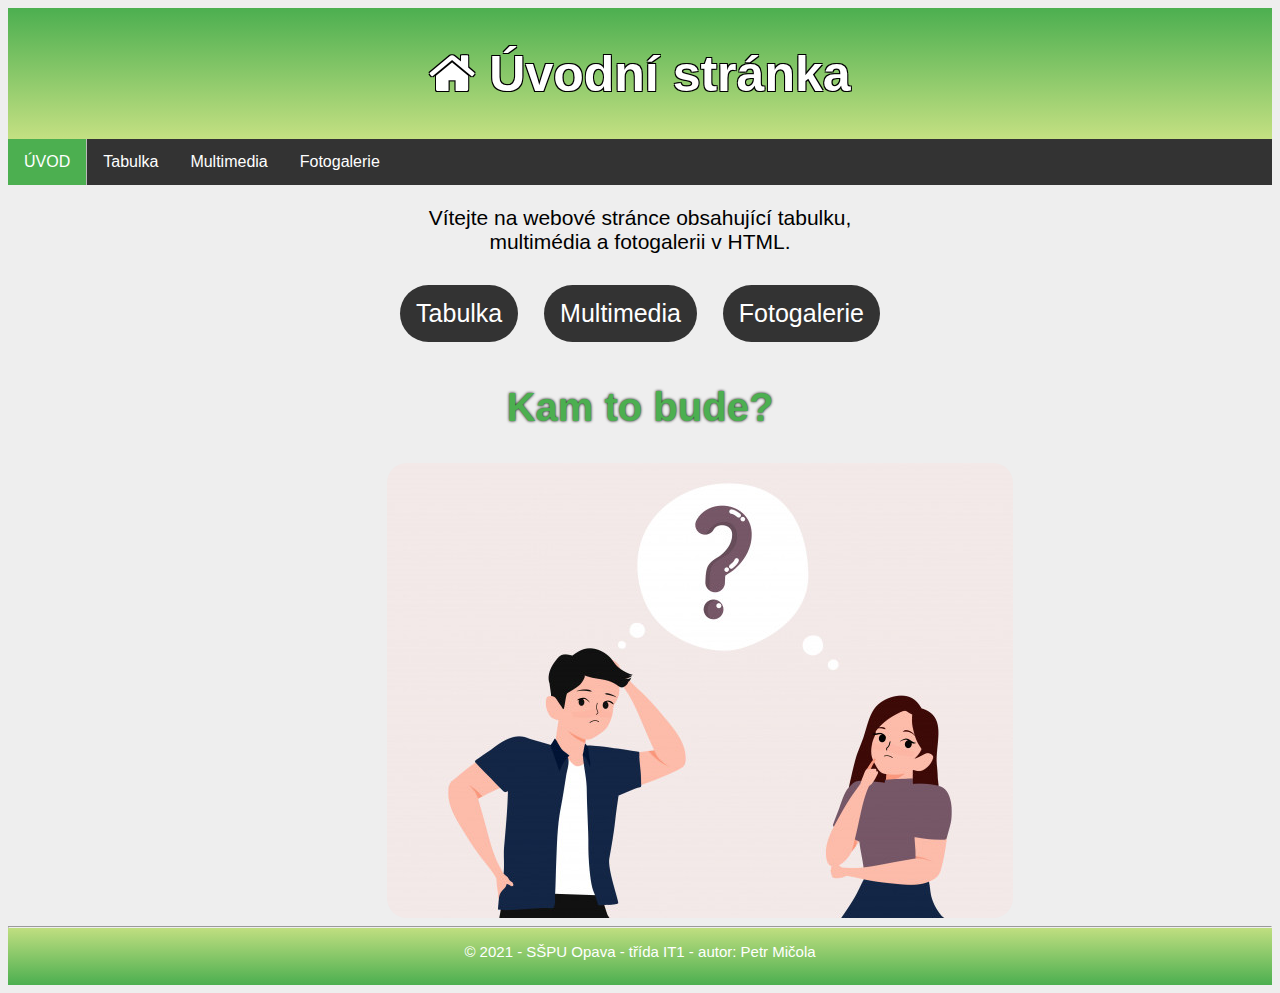
<file: index.html>
<!DOCTYPE html>
<html lang="cs">

<head>
    <meta charset="UTF-8">
    <meta http-equiv="X-UA-Compatible" content="IE=edge">
    <meta name="viewport" content="width=device-width, initial-scale=1.0">
    <title>Úvod</title>
    <link rel="stylesheet" href="https://cdnjs.cloudflare.com/ajax/libs/font-awesome/4.7.0/css/font-awesome.css"
        integrity="sha512-5A8nwdMOWrSz20fDsjczgUidUBR8liPYU+WymTZP1lmY9G6Oc7HlZv156XqnsgNUzTyMefFTcsFH/tnJE/+xBg=="
        crossorigin="anonymous" />
    <link rel="stylesheet" href="style.css">
    <link rel="icon" href="img/favicon.png">
</head>

<body>
    <header>
        <section>
            <h1><i class="fa fa-home" aria-hidden="true"></i> Úvodní stránka</h1>
        </section>
        <ul>
            <li><a class="active uvod" href="#">ÚVOD</a></li>
            <li><a href="tabulka/index.html">Tabulka</a></li>
            <li><a href="multimedia/index.html">Multimedia</a></li>
            <li><a href="fotogalerie/index.html">Fotogalerie</a></li>
        </ul>
    </header>
    <main>
        <p>Vítejte na webové stránce obsahující tabulku, multimédia a fotogalerii v HTML.</p>
        <div class="navbar2">
            <ul>
                <li><a href="tabulka/index.html">Tabulka</a></li>
            </ul>
        </div>
        <div class="navbar2">
            <ul>
                <li><a href="multimedia/index.html">Multimedia</a></li>
            </ul>
        </div>
        <div class="navbar2">
            <ul>
                <li><a href="fotogalerie/index.html">Fotogalerie</a></li>
            </ul>
        </div>
        <h2>Kam to bude?</h2>
        <img src="img/thinking.jpg" alt="?">
    </main>
    <footer>
        <hr>
        <p>&copy; 2021 - SŠPU Opava - třída IT1 - autor: Petr Mičola</p>
    </footer>
</body>

</html>
</file>
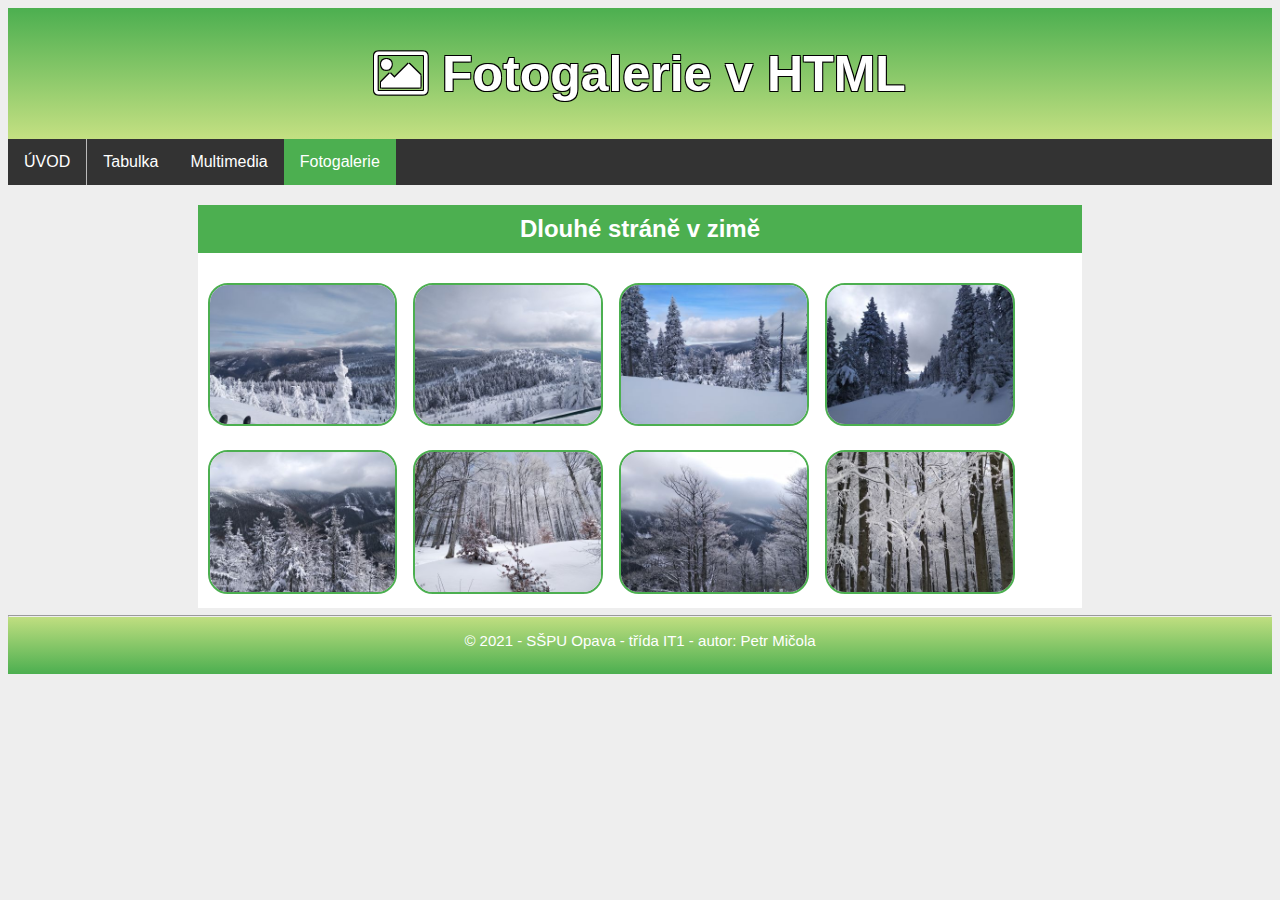
<file: fotogalerie/index.html>
<!DOCTYPE html>
<html lang="cs">

<head>
    <meta charset="UTF-8">
    <meta http-equiv="X-UA-Compatible" content="IE=edge">
    <meta name="viewport" content="width=device-width, initial-scale=1.0">
    <title>Fotogalerie v HTML</title>
    <link rel="stylesheet" href="https://cdnjs.cloudflare.com/ajax/libs/font-awesome/4.7.0/css/font-awesome.css" integrity="sha512-5A8nwdMOWrSz20fDsjczgUidUBR8liPYU+WymTZP1lmY9G6Oc7HlZv156XqnsgNUzTyMefFTcsFH/tnJE/+xBg==" crossorigin="anonymous" />
    <link href="dist/css/lightbox.min.css" rel="stylesheet">
    <link rel="stylesheet" href="style.css">
    <link rel="icon" href="img/favicon.png">
</head>

<body>
    <header>
        <section>
            <h1><i class="fa fa-picture-o" aria-hidden="true"></i> Fotogalerie v HTML</h1>
        </section>
        <ul>
            <li><a class="uvod" href="../index.html">ÚVOD</a></li>
            <li><a href="../tabulka/index.html">Tabulka</a></li>
            <li><a href="../multimedia/index.html">Multimedia</a></li>
            <li><a class="active" href="#">Fotogalerie</a></li>
        </ul>
    </header>

    <main>
        <h2>Dlouhé stráně v zimě</h2>
        <div class="gallery">
            <a data-lightbox="fotogalerie" href="img/fotogalerie-big/1.jpg">
                <img src="img/fotogalerie-small/1.jpg" alt="1">
            </a>
        </div>
        <div class="gallery">
            <a data-lightbox="fotogalerie" href="img/fotogalerie-big/2.jpg">
                <img src="img/fotogalerie-small/2.jpg" alt="2">
            </a>
        </div>
        <div class="gallery">
            <a data-lightbox="fotogalerie" href="img/fotogalerie-big/3.jpg">
                <img src="img/fotogalerie-small/3.jpg" alt="3">
            </a>
        </div>
        <div class="gallery">
            <a data-lightbox="fotogalerie" href="img/fotogalerie-big/4.jpg">
                <img src="img/fotogalerie-small/4.jpg" alt="4">
            </a>
        </div>
        <div class="gallery">
            <a data-lightbox="fotogalerie" href="img/fotogalerie-big/5.jpg">
                <img src="img/fotogalerie-small/5.jpg" alt="5">
            </a>
        </div>
        <div class="gallery">
            <a data-lightbox="fotogalerie" href="img/fotogalerie-big/6.jpg">
                <img src="img/fotogalerie-small/6.jpg" alt="6">
            </a>
        </div>
        <div class="gallery">
            <a data-lightbox="fotogalerie" href="img/fotogalerie-big/7.jpg">
                <img src="img/fotogalerie-small/7.jpg" alt="7">
            </a>
        </div>
        <div class="gallery">
            <a data-lightbox="fotogalerie" href="img/fotogalerie-big/8.jpg">
                <img src="img/fotogalerie-small/8.jpg" alt="8">
            </a>
        </div>
        <div class="clear"></div>
    </main>
    <footer>
        <hr>
        <p>&copy; 2021 - SŠPU Opava - třída IT1 - autor: Petr Mičola</p>
    </footer>
    <script src="dist/js/lightbox-plus-jquery.min.js"></script>
</body>

</html>
</file>
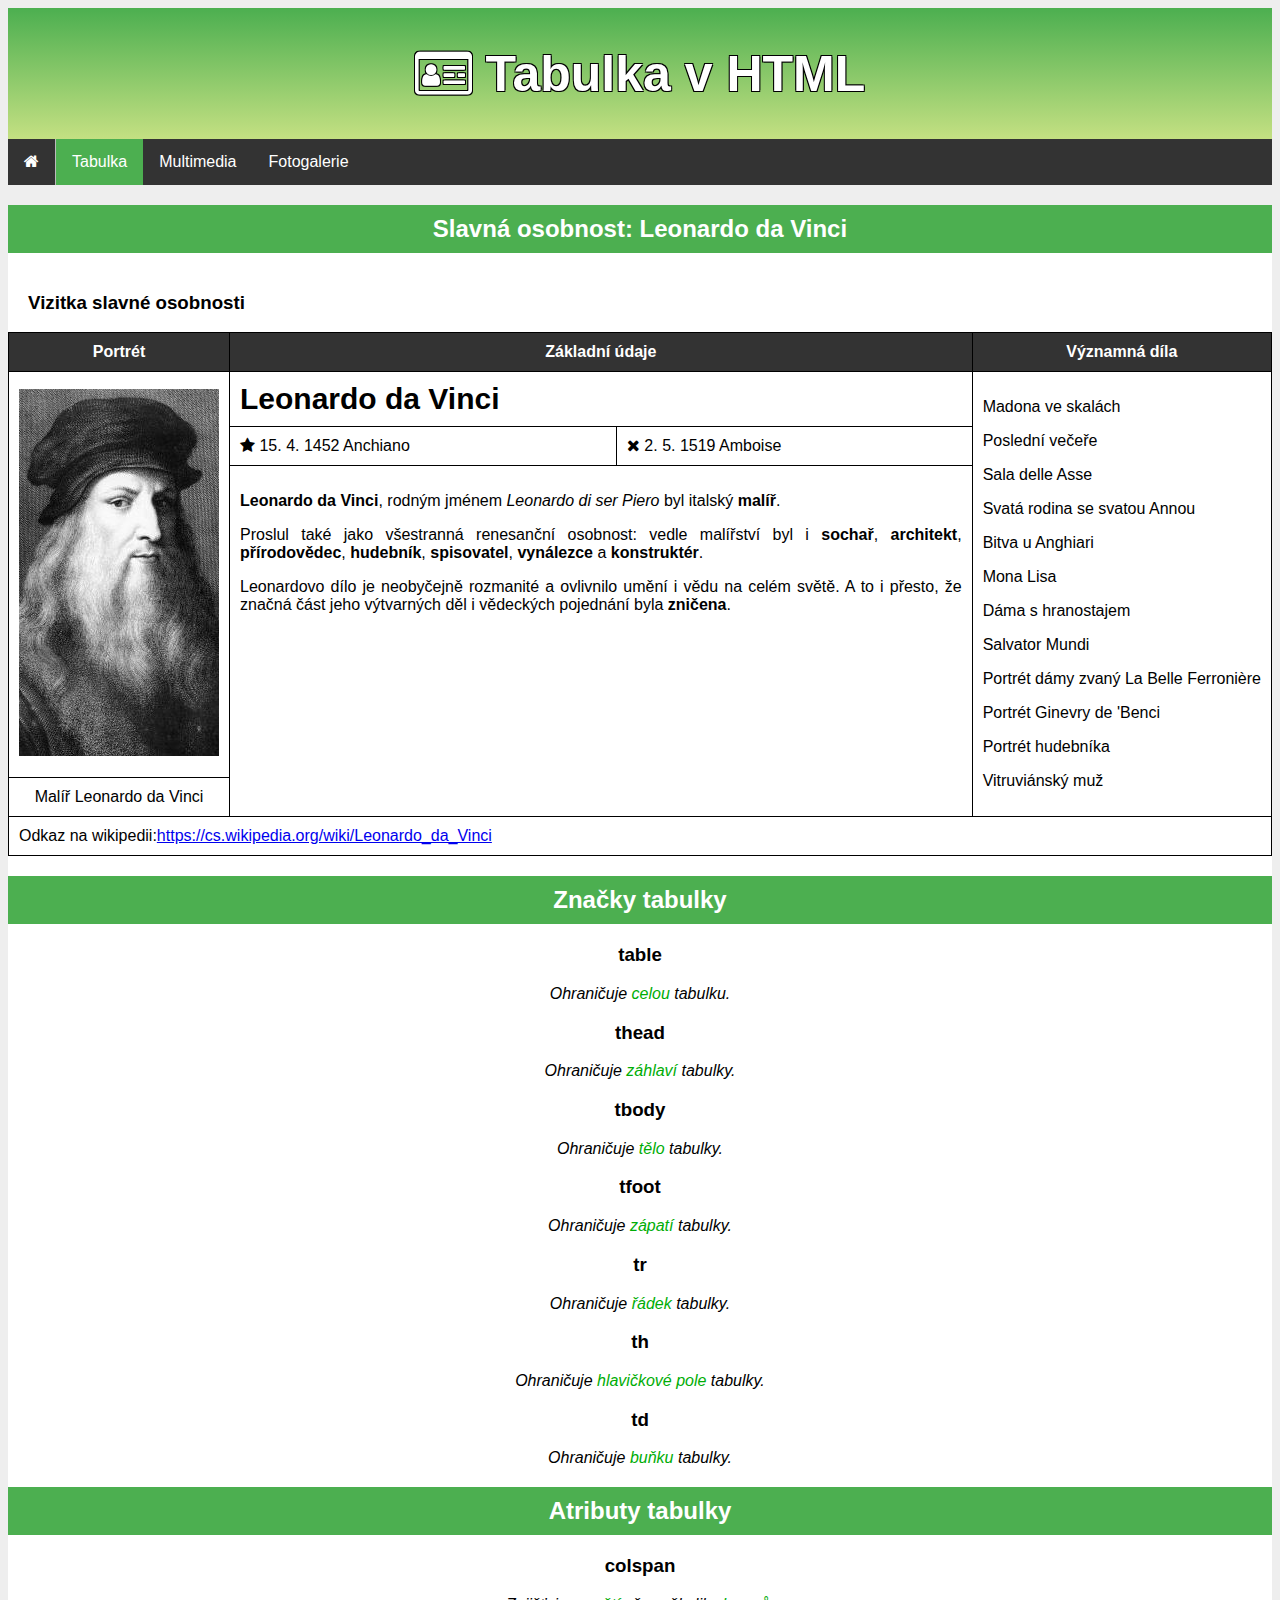
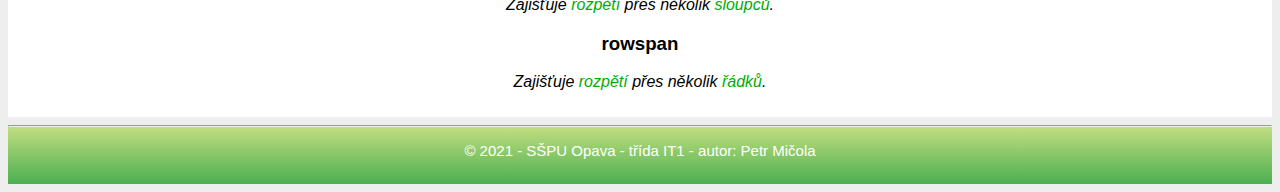
<file: tabulka/index.html>
<!DOCTYPE html>
<html lang="cs">

<head>
    <meta charset="UTF-8">
    <meta http-equiv="X-UA-Compatible" content="IE=edge">
    <meta name="viewport" content="width=device-width, initial-scale=1.0">
    <title>Tabulka v HTML</title>
    <link rel="stylesheet" href="https://cdnjs.cloudflare.com/ajax/libs/font-awesome/4.7.0/css/font-awesome.css" integrity="sha512-5A8nwdMOWrSz20fDsjczgUidUBR8liPYU+WymTZP1lmY9G6Oc7HlZv156XqnsgNUzTyMefFTcsFH/tnJE/+xBg==" crossorigin="anonymous" />
    <link rel="stylesheet" href="style.css">
    <link rel="icon" href="img/favicon.png">
</head>

<body>
    <header>
        <section>
            <h1><i class="fa fa-id-card-o" aria-hidden="true"></i> Tabulka v HTML</h1>
        </section>
        <ul>
            <li><a class="uvod" href="../index.html"><i class="fa fa-home" aria-hidden="true"></i></a></li>
            <li><a class="active" href="#">Tabulka</a></li>
            <li><a href="../multimedia/index.html">Multimedia</a></li>
            <li><a href="../fotogalerie/index.html">Fotogalerie</a></li>
        </ul>
    </header>

    <main>
        <h2>Slavná osobnost: Leonardo da Vinci</h2>
        <div class="tabulka">
        <table>
            <h3 class="vizitka">Vizitka slavné osobnosti</h3>
            <thead>
                <tr>
                    <th>Portrét</th>
                    <th colspan="2">Základní údaje</th>
                    <th>Významná díla</th>
                </tr>
            </thead>
            <tbody>
                <tr>
                    <td class="portret" rowspan="3"><img src="img/DaVinci.jpg" alt="Leonardo da Vinci"></td>
                    <td class="jmeno" colspan="2"><strong>Leonardo da Vinci</strong></td>
                    <td class="dila" rowspan="4">
                        <p>Madona ve skalách</p>
                        <p>Poslední večeře</p>
                        <p>Sala delle Asse</p>
                        <p>Svatá rodina se svatou Annou</p>
                        <p>Bitva u Anghiari</p>
                        <p>Mona Lisa</p>
                        <p>Dáma s hranostajem</p>
                        <p>Salvator Mundi</p>
                        <p>Portrét dámy zvaný La Belle Ferronière</p>
                        <p>Portrét Ginevry de 'Benci</p>
                        <p>Portrét hudebníka</p>
                        <p>Vitruviánský muž</p>
                    </td>
                </tr>
                <tr>
                    <td class="dila"><i class="fa fa-star" aria-hidden="true"></i> 15. 4. 1452 Anchiano</td>
                    <td class="dila"><i class="fa fa-times" aria-hidden="true"></i> 2. 5. 1519 Amboise</td>
                </tr>
                <tr>
                    <td class="zivot" rowspan="2" colspan="2">
                        <p>
                            <strong>Leonardo da Vinci</strong>, rodným jménem <em>Leonardo di ser Piero</em> byl italský
                            <strong>malíř</strong>.
                        </p>
                        <p>
                            Proslul také jako všestranná renesanční
                            osobnost: vedle malířství byl i <strong>sochař</strong>, <strong>architekt</strong>,
                            <strong>přírodovědec</strong>, <strong>hudebník</strong>, <strong>spisovatel</strong>,
                            <strong>vynálezce</strong>
                            a <strong>konstruktér</strong>.
                        </p>
                        <p>Leonardovo dílo je neobyčejně rozmanité a ovlivnilo umění i vědu na celém světě. A to i
                            přesto, že značná část jeho výtvarných děl i vědeckých pojednání byla
                            <strong>zničena</strong>.
                        </p>

                    </td>
                </tr>
                <tr>
                    <td class="center">Malíř Leonardo da Vinci</td>
                </tr>
            </tbody>
            <tfoot>
                <tr>
                    <td colspan="4">Odkaz na wikipedii:<a target="_blank"
                            href="https://cs.wikipedia.org/wiki/Leonardo_da_Vinci">https://cs.wikipedia.org/wiki/Leonardo_da_Vinci</a>
                    </td>
                </tr>
            </tfoot>
        </table>
    </div>
        <div class="posledni">
            <h2>Značky tabulky</h2>
            <h3>table</h3>
            <p><em>Ohraničuje <span style="color: #00ad06">celou</span> tabulku.</em></p>
            <h3>thead</h3>
            <p><em>Ohraničuje <span style="color: #00ad06">záhlaví</span> tabulky.</em></p>
            <h3>tbody</h3>
            <p><em>Ohraničuje <span style="color: #00ad06">tělo</span> tabulky.</em></p>
            <h3>tfoot</h3>
            <p><em>Ohraničuje <span style="color: #00ad06">zápatí</span> tabulky.</em></p>
            <h3>tr</h3>
            <p><em>Ohraničuje <span style="color: #00ad06">řádek</span> tabulky.</em></p>
            <h3>th</h3>
            <p><em>Ohraničuje <span style="color: #00ad06">hlavičkové pole</span> tabulky.</em></p>
            <h3>td</h3>
            <p><em>Ohraničuje <span style="color: #00ad06">buňku</span> tabulky.</em></p>
            <h2>Atributy tabulky</h2>
            <h3>colspan</h3>
            <p><em>Zajišťuje <span style="color: #00ad06">rozpětí</span> přes několik <span style="color: #00ad06">sloupců</span>.</em></p>
            <h3>rowspan</h3>
            <p><em>Zajišťuje <span style="color: #00ad06">rozpětí</span> přes několik <span style="color: #00ad06">řádků</span>.</em></p>
        </div>
    </main>
    <footer>
        <hr>
        <p>&copy; 2021 - SŠPU Opava - třída IT1 - autor: Petr Mičola</p>
    </footer>
</body>

</html>
</file>
<file: style.css>
body {
    font-family: 'Open Sans', sans-serif;
    background-color: #EEEEEE;
}

section {
    padding: 3px;
    text-align: center;
    background: linear-gradient(to bottom, #4CAF50 0%, #c4e082 100%);
    color: white;
    font-size: 25px;
}

main {
    font-size: 21px;
    text-align: center;
    margin-left: 30%;
    margin-right: 30%;
}

div {
    display: inline-block;
    padding: 10px;
    font-size: 25px;
}

img {
    border-radius: 20px;
    display: block;
    margin-left: auto;
    margin-right: auto;
}

h1 {
    text-shadow: -1px -1px 0 #000, 1px -1px 0 #000, -1px 1px 0 #000, 1px 1px 0 #000;
}

h2 {
    text-shadow: 0 0 3px #000000;
    color: #4CAF50;
    font-size: 40px;
}

footer {
    padding-bottom: 10px;
    text-align: center;
    background: linear-gradient(to bottom, #c4e082 0%, #4CAF50 100%);
    color: white;
    font-size: 15px;
}

/*navbar*/
ul {
    list-style-type: none;
    margin: 0;
    padding: 0;
    overflow: hidden;
    background-color: #333;
}

li {
    float: left;
}

li a {
    display: block;
    color: white;
    text-align: center;
    padding: 14px 16px;
    text-decoration: none;
}

li a:hover {
    background-color: rgb(63, 63, 63);
    color: #c4e082;
}

.active {
    background-color: #4CAF50;
}

.uvod {
    border-right: 1px solid #bbb;
}

/*navbar*/

/*navbar2*/
.navbar2 ul {
    border-radius: 30px;
    list-style-type: none;
    margin: 0;
    padding: 0;
    overflow: hidden;
    background-color: #333;
}

.navbar2 li {
    float: none;
}

.navbar2 li a {
    display: block;
    color: white;
    text-align: center;
    padding: 14px 16px;
    text-decoration: none;
}

.navbar2 ul:hover {
    box-shadow: 0 4px 8px 0 rgba(0, 0, 0, 0.2), 0 6px 20px 0 rgba(0, 0, 0, 0.19);
}

.navbar2 li a:hover {
    background-color: rgb(63, 63, 63);
    color: #c4e082;
}

/*navbar2*/
</file>
<file: fotogalerie/style.css>
body {
  font-family: 'Open Sans', sans-serif;
  background-color: #EEEEEE;
}

section {
  padding: 3px;
  text-align: center;
  background: linear-gradient(to bottom, #4CAF50 0%, #c4e082 100%);
  color: white;
  font-size: 25px;
}

main {
  text-align: justify;
  margin-left: 15%;
  margin-right: 15%;
  background-color: white;
}

footer {
  padding-bottom: 10px;
  text-align: center;
  background: linear-gradient(to bottom, #c4e082 0%, #4CAF50 100%);
  color: white;
  font-size: 15px;
}

h1 {
  text-shadow: -1px -1px 0 #000, 1px -1px 0 #000, -1px 1px 0 #000, 1px 1px 0 #000;
}

h2 {
  text-align: center;
  color: white;
  background: #4CAF50;
  padding: 10px;
}

/*navbar*/
ul {
  list-style-type: none;
  margin: 0;
  padding: 0;
  overflow: hidden;
  background-color: #333;
}

li {
  float: left;
}

li a {
  display: block;
  color: white;
  text-align: center;
  padding: 14px 16px;
  text-decoration: none;
}

li a:hover {
  background-color: rgb(63, 63, 63);
  color: #c4e082;
}

.active {
  background-color: #4CAF50;
}

.uvod {
  border-right: 1px solid #bbb;
}

/*navbar*/

/*galerie*/
div.gallery {
  margin: 10px;
  float: left;
  width: 310px;
}

div.gallery img {
  border: 2px solid #4CAF50;
  border-radius: 20px;
  width: 100%;
  height: auto;
}

div.gallery img:hover {
  border: 2px solid #c4e082;
  box-shadow: 0 4px 8px 0 rgba(0, 0, 0, 0.2), 0 6px 20px 0 rgba(0, 0, 0, 0.19);
}

div.desc {
  padding: 15px;
  text-align: center;
}

/*galerie*/

.clear {
  clear: both
}


/*responzivnost*/
@media only screen and (min-width: 320px) {
  div.gallery {
    width: 90%;
  }
}

@media only screen and (min-width: 768px) {
  div.gallery {
    width: 46%;
  }
}

@media only screen and (min-width: 1024px) {
  div.gallery {
    width: 21%;
  }
}

@media only screen and (min-width: 1440px) {
  div.gallery {
    width: 22%;
  }
}

@media only screen and (min-width: 1920px) {
  div.gallery {
    width: 310px;
  }
}

/*responzivnost*/
</file>
<file: tabulka/style.css>
body {
  font-family: 'Open Sans', sans-serif;
  background-color: #EEEEEE;
}

section {
  padding: 3px;
  text-align: center;
  background: linear-gradient(to bottom, #4CAF50 0%, #c4e082 100%);
  color: white;
  font-size: 25px;
}

main {
  text-align: justify;
  margin-left: 23%;
  margin-right: 23%;
  background-color: white;
}

footer {
  padding-bottom: 10px;
  text-align: center;
  background: linear-gradient(to bottom, #c4e082 0%, #4CAF50 100%);
  color: white;
  font-size: 15px;
}

div {
  text-align: center;
}

.posledni {
  padding-bottom: 10px;
}

h1 {
  text-shadow: -1px -1px 0 #000, 1px -1px 0 #000, -1px 1px 0 #000, 1px 1px 0 #000;
}

h2 {
  text-align: center;
  color: white;
  background: #4CAF50;
  padding: 10px;
}

.vizitka {
  padding-left: 20px;
  text-align: left;
}

/*navbar*/
ul {
  list-style-type: none;
  margin: 0;
  padding: 0;
  overflow: hidden;
  background-color: #333;
}

li {
  float: left;
}

li a {
  display: block;
  color: white;
  text-align: center;
  padding: 14px 16px;
  text-decoration: none;
}

li a:hover {
  background-color: rgb(63, 63, 63);
  color: #c4e082;
}

.active {
  background-color: #4CAF50;
}

.uvod {
  border-right: 1px solid #bbb;
}

/*navbar*/

/*tabulka*/
.tabulka {
  overflow-x: auto;
  text-align: justify;
}

.jmeno {
  font-size: 30px;
}

.zivot {
  vertical-align: top;
}

.dila {
  white-space: nowrap;
  overflow: hidden;
}

table {
  margin-left: auto;
  margin-right: auto;
}

th {
  background-color: #333;
  color: white;
  text-align: center;
}

table,
td,
th {
  padding: 10px;
  border: 1px solid black;
  border-collapse: collapse;
}

/*tabulka*/

.center {
  text-align: center;
}



/*responzivnost*/
@media only screen and (min-width: 320px) {
  main {
    margin-left: auto;
    margin-right: auto;
  }
}

@media only screen and (min-width: 1920px) {
  main {
    margin-left: 23%;
    margin-right: 23%;
  }
}
/*responzivnost*/
</file>
